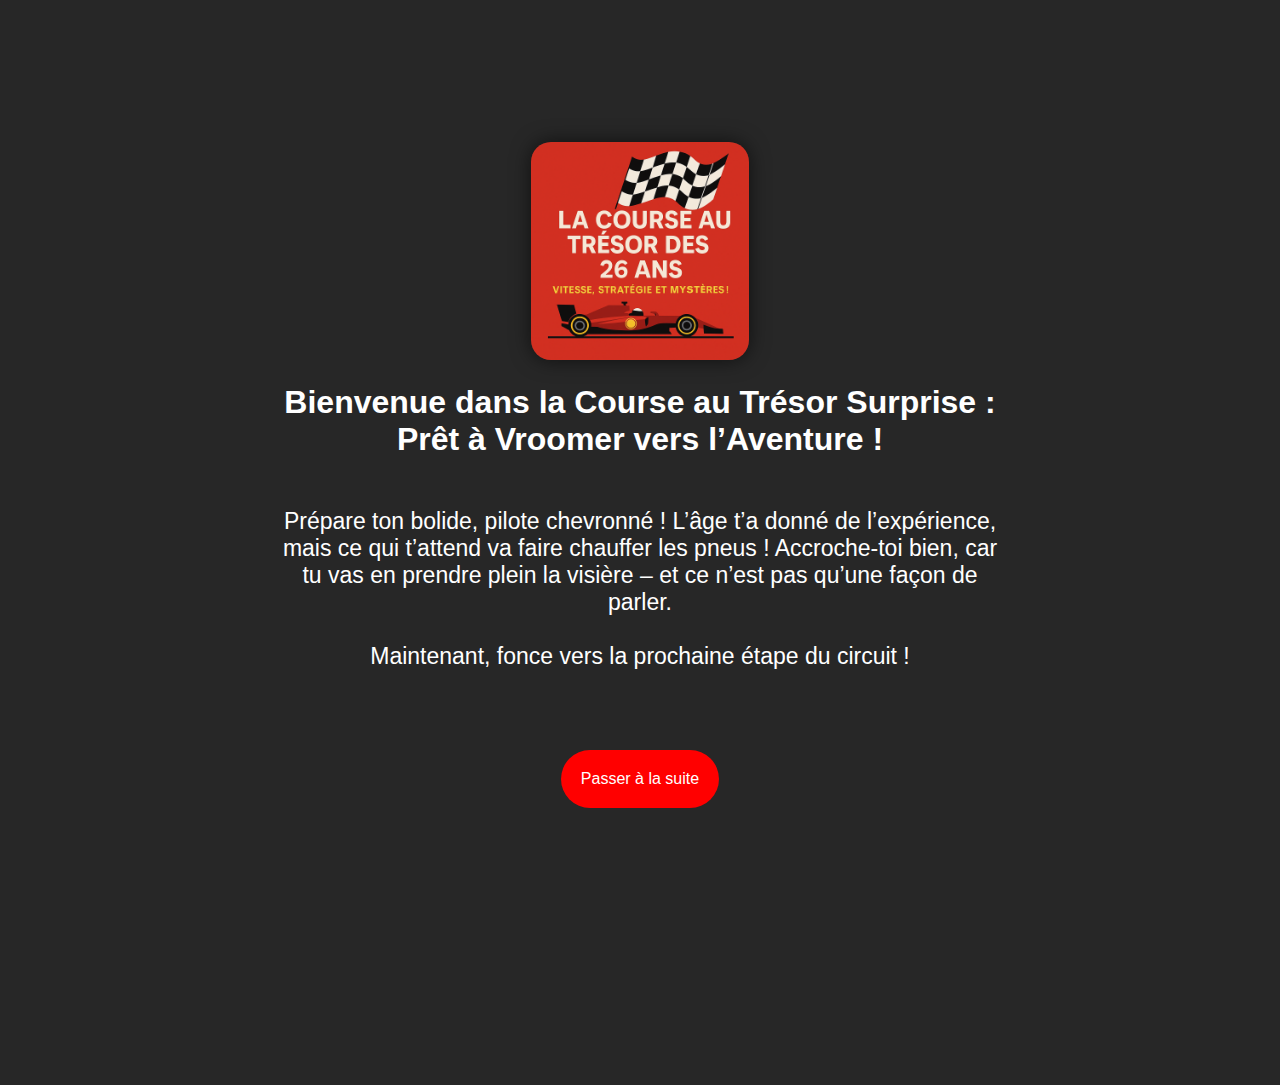
<file: index.html>
<!DOCTYPE html>
<html>
<head>
	<title>Chasse au trésor</title>
	<meta charset="utf-8">
	<style>
		body {
			background-color: grey;
			color: white;
			text-align: center;
			font-family: Arial, Helvetica, sans-serif;
		}

		a {
			background-color: red;
			padding: 20px;
			color: white;
			text-decoration: none;
			border-radius: 44px;
			display: inline-block;
			margin-top: 30px;
		}

		p {
			font-size: 23px;
			margin: 50px 0;
		}

		h1 {
			font-size: 32px;
			margin-top: 20px;
		}

		img {
			max-width: 30%;
			height: auto;
			border-radius: 20px;
    margin-top: -135px;
			box-shadow: 0 0 20px rgba(0,0,0,0.6);
		}

		#hidden-div {
			display: none;
		}
	</style>

	<link rel="stylesheet" href="chasse.css">
</head>
<body>

	<!-- Image Formule 1 -->
	<img src="f1-tem-annive.png" alt="Image F1 - Chasse au Trésor">

	<h1>Bienvenue dans la Course au Trésor Surprise : Prêt à Vroomer vers l’Aventure !</h1>

	<p>
		Prépare ton bolide, pilote chevronné ! L’âge t’a donné de l’expérience, mais ce qui t’attend va faire chauffer les pneus !
		Accroche-toi bien, car tu vas en prendre plein la visière – et ce n’est pas qu’une façon de parler. 
		<br><br>
		Maintenant, fonce vers la prochaine étape du circuit !
	</p>

	<a href="chasse1.html">Passer à la suite</a>

	<script>
		function checkCode() {
			var inputCode = document.getElementById("code").value;
			if (inputCode === "326") {
				document.getElementById("hidden-div").style.display = "block";
			} else {
				alert("Code incorrect, veuillez réessayer.");
			}
		}
	</script>
	
	<script src="chasse.js"></script>
</body>
</html>
</file>
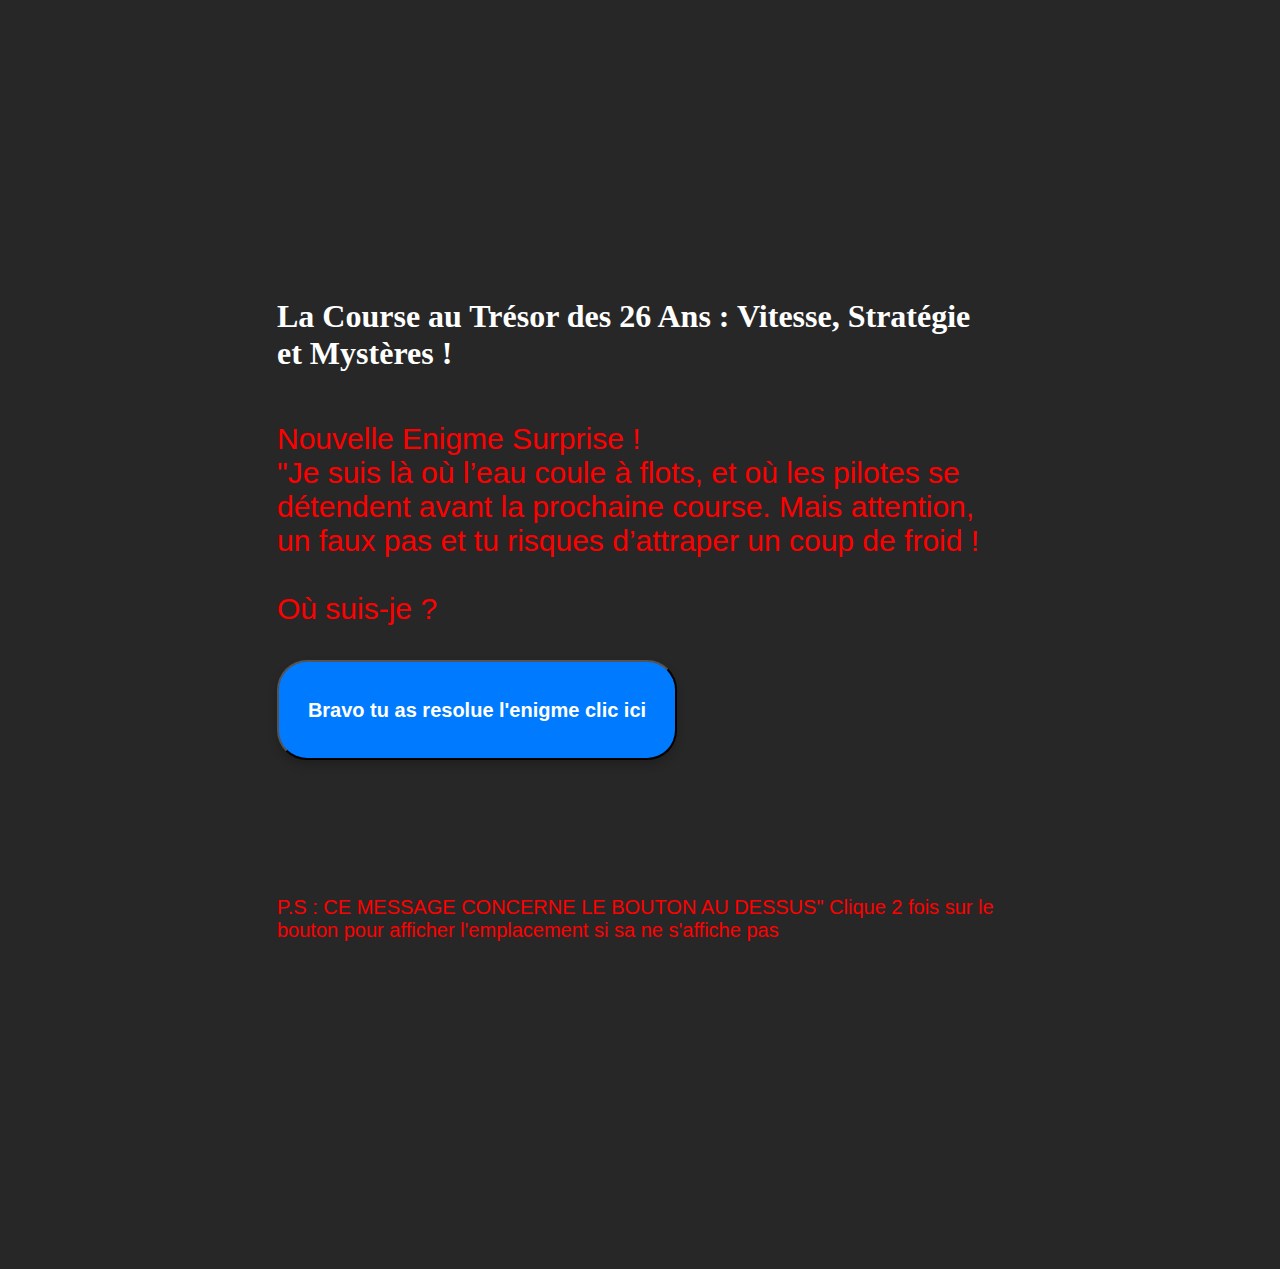
<file: chasse-END.html>
<!DOCTYPE html>
<html>
<head>
	<title>Chasse au trésor</title>
	<meta charset="utf-8">
	<style>
		#hidden-div {
			display: none;
		}


		

	.button {
		display: inline-block;
		background-color: #007bff;
		color: white;
		border-radius: 30px;
		padding: 10px 20px;
		font-size: 20px;
		font-weight: bold;
		text-align: center;
		cursor: pointer;
		box-shadow: 0 5px 10px rgba(0, 0, 0, 0.2);
		transition: all 0.3s ease-in-out;
		height: 100px;
	width: 400px;
	}

	.button:hover {
		background-color: #0062cc;
		box-shadow: 0 8px 15px rgba(0, 0, 0, 0.3);
		transform: translateY(-2px);
		
	}

	.hidden-div {
		display: none;
		background-color: lightblue;
		padding: 20px;
		margin-top: 20px;
		text-align: center;
		font-size: 24px;
		font-weight: bold;
	}

	.augm{

font-size: 20px;
color: red;

		}
</style>


<link rel="stylesheet" href="chasse.css">

</head>
<body>
	<h1>La Course au Trésor des 26 Ans : Vitesse, Stratégie et Mystères !</h1>

	<p class="fin-chasse">Nouvelle Enigme Surprise ! <br>
		"Je suis là où l’eau coule à flots, et où les pilotes se détendent avant la prochaine course. Mais attention, un faux pas et tu risques d’attraper un coup de froid ! 
		<br><br>
		Où suis-je ?
<br><br>



<button class="button" onclick="showDiv()">Bravo tu as resolue l'enigme clic ici </button>
<div class="hidden-div" id="hidden-div">Je t’aime à toute vitesse, plus fort que le rugissement d’un moteur en pleine accélération. Tu es ma ligne d'arrivée, mon grand prix de chaque jour.</div> <br><br>
<p class="augm">P.S : CE MESSAGE CONCERNE LE BOUTON AU DESSUS" Clique 2 fois sur le bouton pour afficher l'emplacement si sa ne s'affiche pas </p> 
</p>

 


<script>
	function showDiv() {
		var div = document.getElementById("hidden-div");
		if (div.style.display === "none") {
			div.style.display = "block";
		} else {
			div.style.display = "none";
		}
	}
</script>

</body>
</html>
</file>
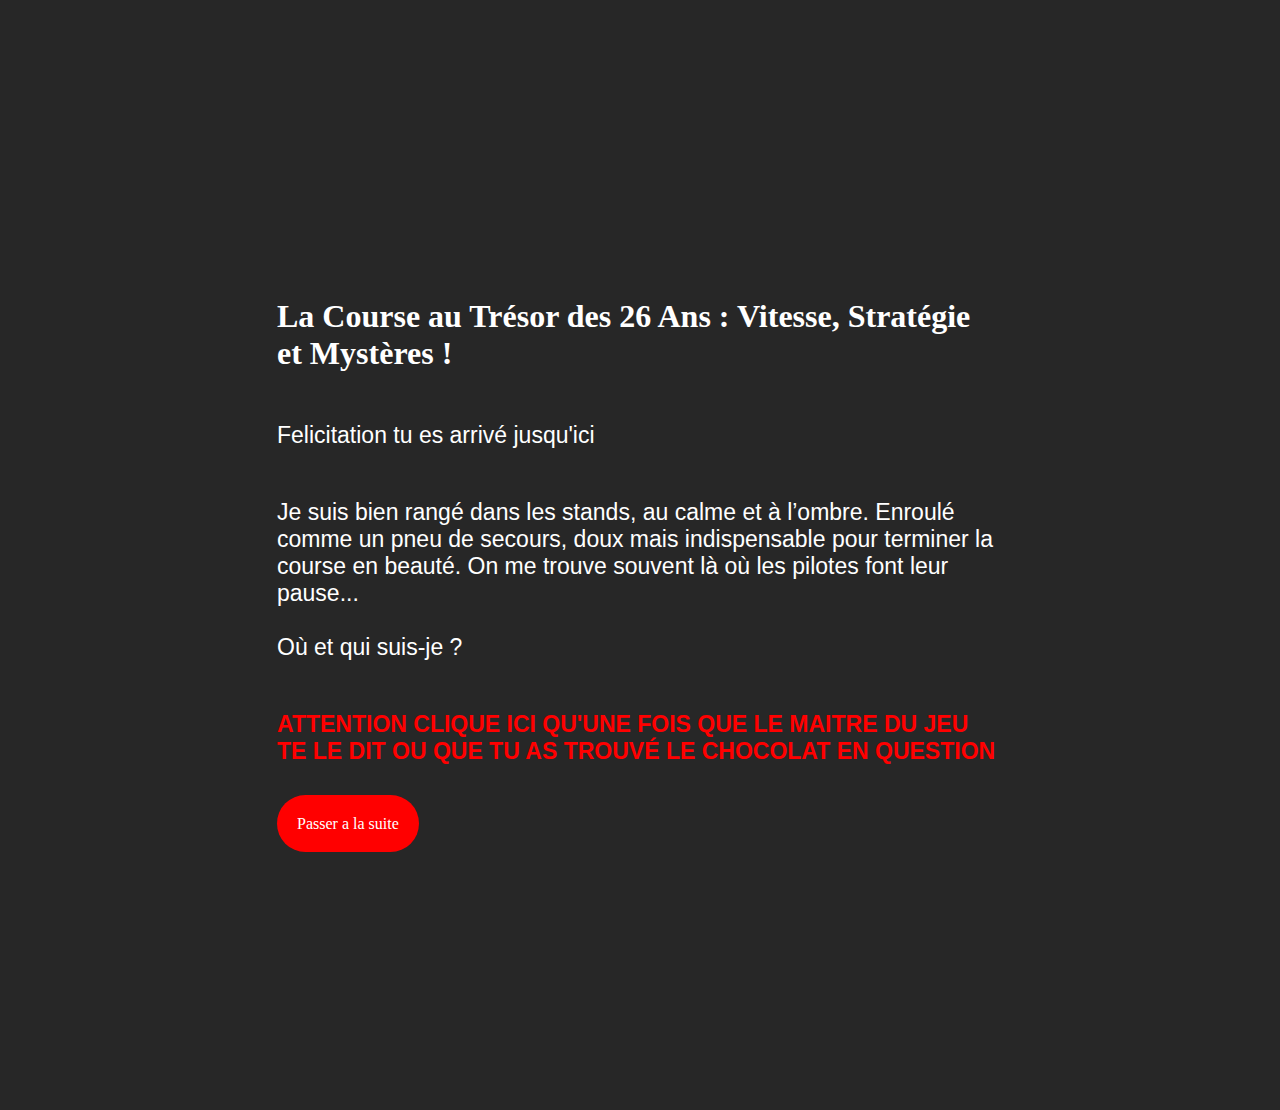
<file: chasse1.html>
<!DOCTYPE html>
<html>
<head>
	<title>Chasse au trésor</title>
	<meta charset="utf-8">
	<style>
		#hidden-div {
			display: none;
		}
	</style>

<link rel="stylesheet" href="chasse.css">

</head>
<body>
		<h1>La Course au Trésor des 26 Ans : Vitesse, Stratégie et Mystères !</h1>

	<p>Felicitation tu es arrivé jusqu'ici <br>
	
		<p>Je suis bien rangé dans les stands, au calme et à l’ombre. Enroulé comme un pneu de secours, doux mais indispensable pour terminer la course en beauté. On me trouve souvent là où les pilotes font leur pause...  <br> <br>
			Où et qui suis-je ?</p>	
	</p>


<p class="warning">ATTENTION CLIQUE ICI QU'UNE FOIS QUE LE MAITRE DU JEU TE LE DIT OU QUE TU AS TROUVÉ LE CHOCOLAT EN QUESTION </p>
	<a href="chasse2.html">Passer a la suite</a>
 
</body>
</html>
</file>
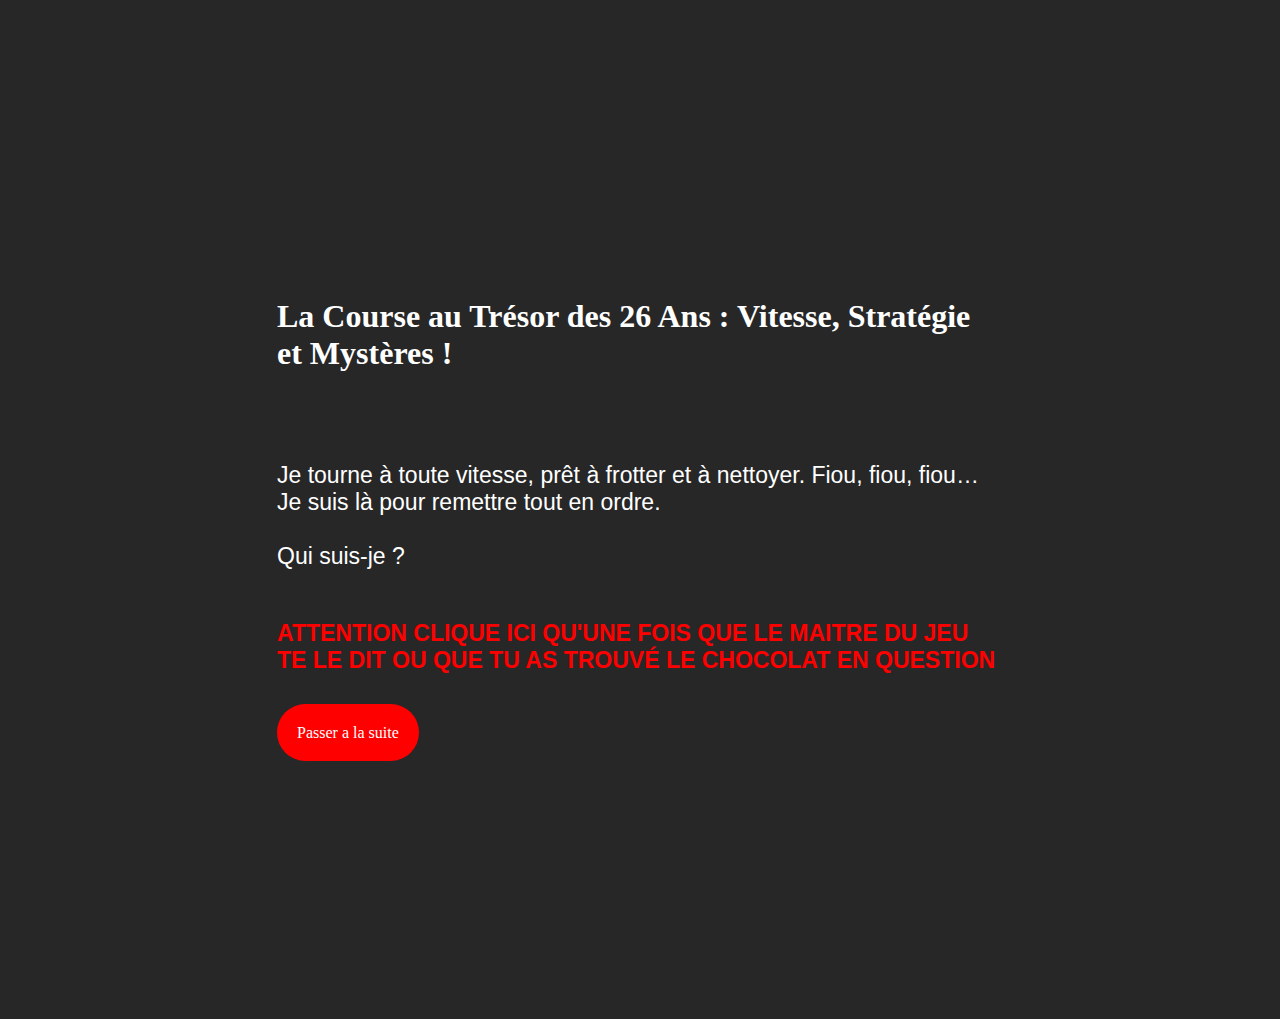
<file: chasse10.html>
<!DOCTYPE html>
<html>
<head>
	<title>Chasse au trésor</title>
	<meta charset="utf-8">
	<style>
		#hidden-div {
			display: none;
		}
	</style>

<link rel="stylesheet" href="chasse.css">

</head>
<body>
		<h1>La Course au Trésor des 26 Ans : Vitesse, Stratégie et Mystères !</h1>

<br>
 
 
		<p> 	  	Je tourne à toute vitesse, prêt à frotter et à nettoyer. Fiou, fiou, fiou… Je suis là pour remettre tout en ordre.
			
			<br><br>
			Qui suis-je ? </p>
 
 

		<p class="warning">ATTENTION CLIQUE ICI QU'UNE FOIS QUE LE MAITRE DU JEU TE LE DIT OU QUE TU AS TROUVÉ LE CHOCOLAT EN QUESTION </p>
		<a href="chasse11.html">Passer a la suite</a>
		 
		  


</body>
</html>
</file>
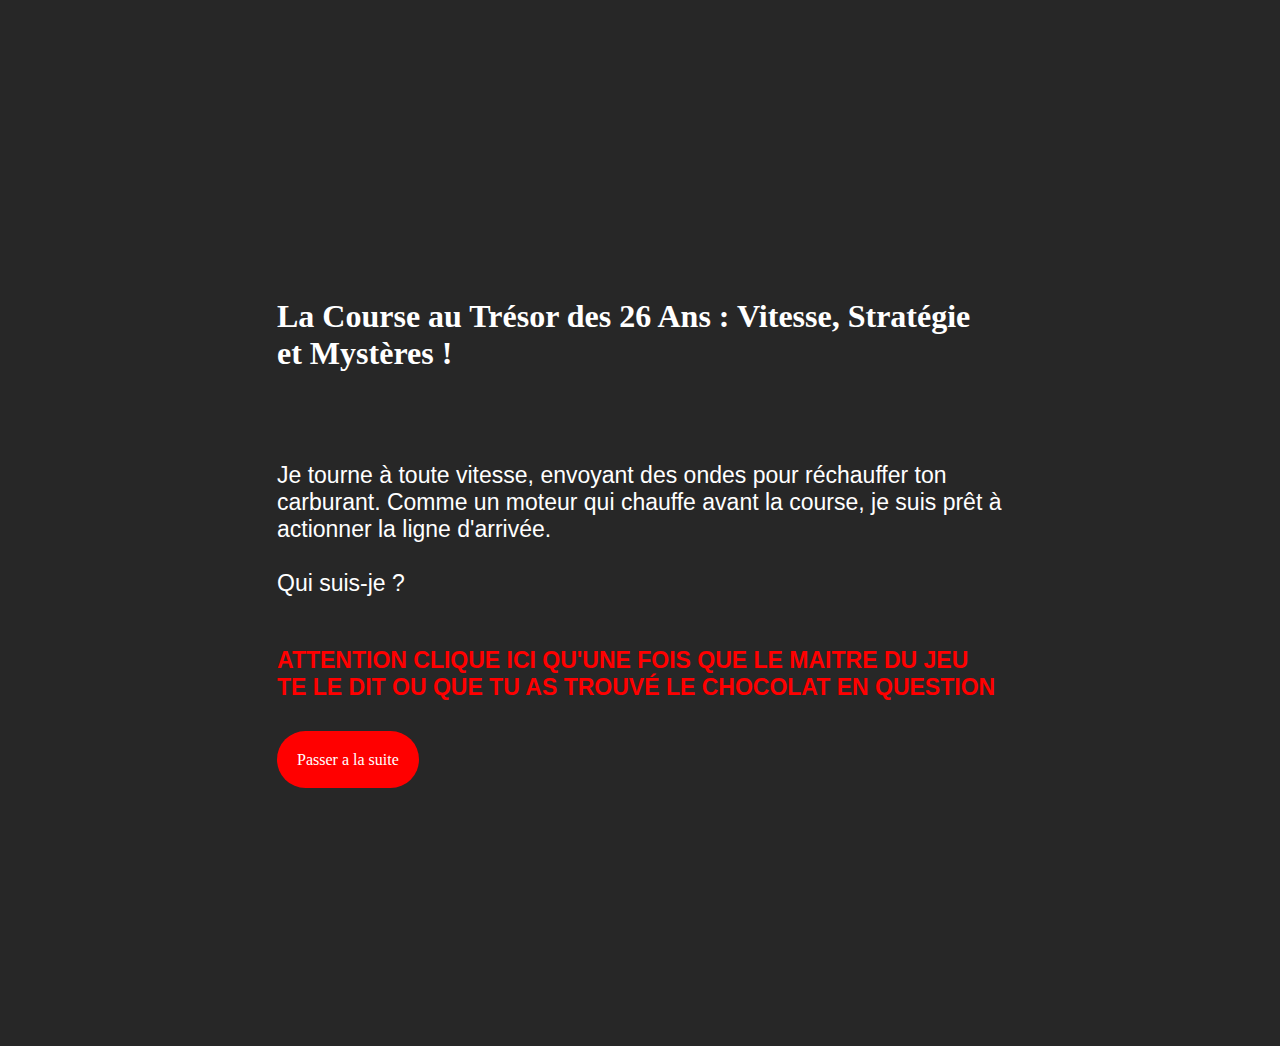
<file: chasse11.html>
<!DOCTYPE html>
<html>
<head>
	<title>Chasse au trésor</title>
	<meta charset="utf-8">
	<style>
		#hidden-div {
			display: none;
		}
	</style>

<link rel="stylesheet" href="chasse.css">

</head>
<body>
	<h1>La Course au Trésor des 26 Ans : Vitesse, Stratégie et Mystères !</h1>
<br>
 
 
		<p> 	 Je tourne à toute vitesse, envoyant des ondes pour réchauffer ton carburant. Comme un moteur qui chauffe avant la course, je suis prêt à actionner la ligne d'arrivée.  
			<br><br>
			Qui suis-je ?</p>
 
 

		<p class="warning">ATTENTION CLIQUE ICI QU'UNE FOIS QUE LE MAITRE DU JEU TE LE DIT OU QUE TU AS TROUVÉ LE CHOCOLAT EN QUESTION </p>
		<a href="chasse12.html">Passer a la suite</a>
		 
		  


</body>
</html>
</file>
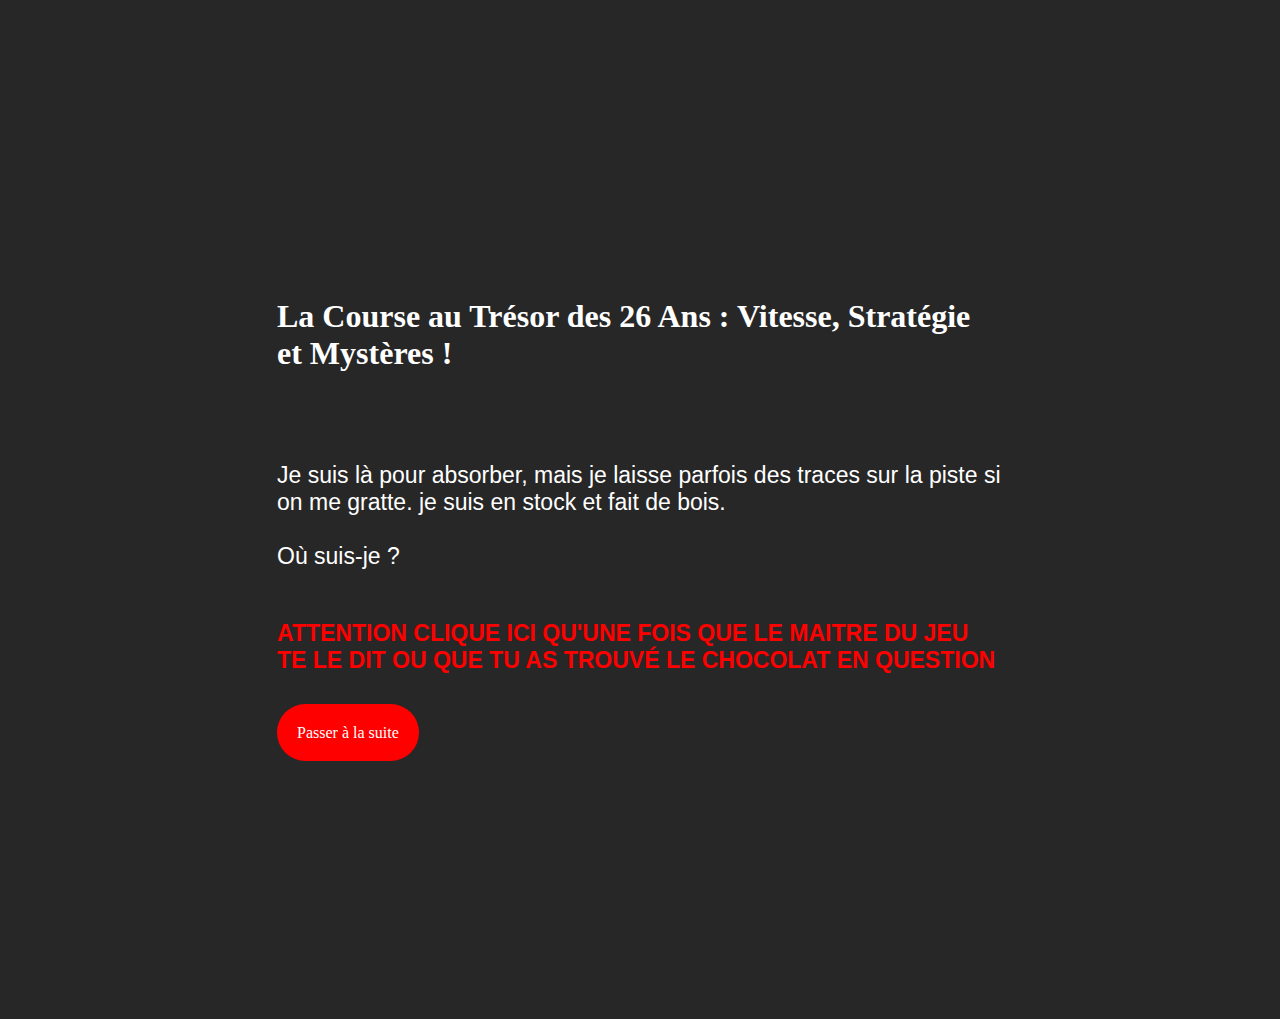
<file: chasse12.html>
<!DOCTYPE html>
<html>
<head>
	<title>Chasse au trésor</title>
	<meta charset="utf-8">
	<style>
		#hidden-div {
			display: none;
		}
	</style>

<link rel="stylesheet" href="chasse.css">

</head>
<body>
	<h1>La Course au Trésor des 26 Ans : Vitesse, Stratégie et Mystères !</h1>
<br>
 
 
		<p>   	Je suis là pour absorber, mais je laisse parfois des traces sur la piste si on me gratte. je suis en stock et fait de bois.
			<br><br>
			Où suis-je ? </p>
 
 

		<p class="warning">ATTENTION CLIQUE ICI QU'UNE FOIS QUE LE MAITRE DU JEU TE LE DIT OU QUE TU AS TROUVÉ LE CHOCOLAT EN QUESTION </p>
		<a href="chasse-END.html">Passer à la suite</a>
		 
		  


</body>
</html>
</file>
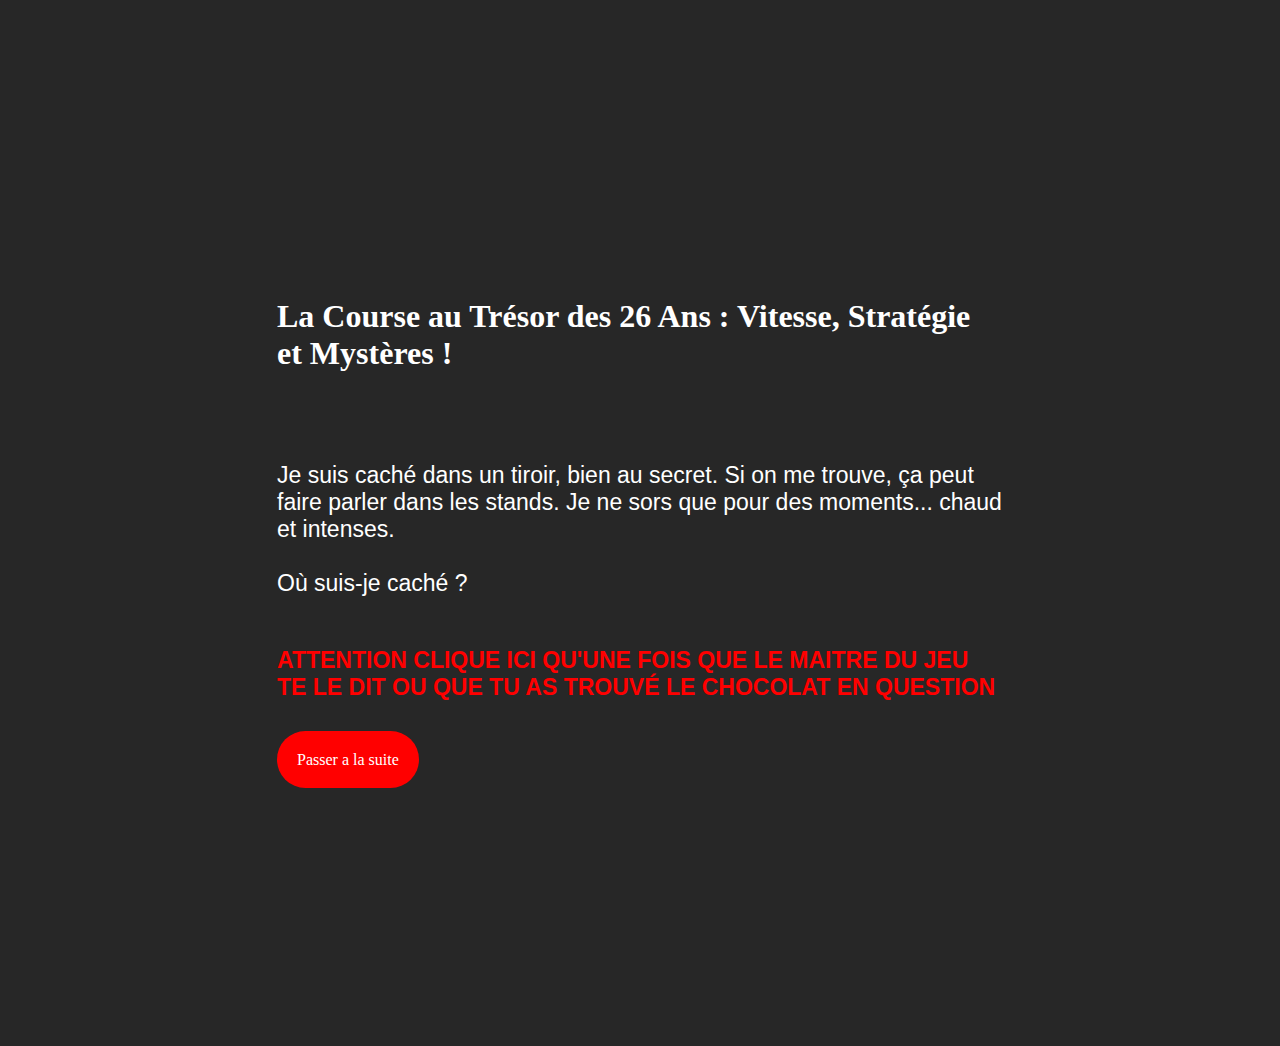
<file: chasse2.html>
<!DOCTYPE html>
<html>
<head>
	<title>Chasse au trésor</title>
	<meta charset="utf-8">
	<style>
		#hidden-div {
			display: none;
		}
	</style>

<link rel="stylesheet" href="chasse.css">

</head>
<body>
		<h1>La Course au Trésor des 26 Ans : Vitesse, Stratégie et Mystères !</h1>

<br>
 
 
		<p>  Je suis caché dans un tiroir, bien au secret. Si on me trouve, ça peut faire parler dans les stands. Je ne sors que pour des moments... chaud et intenses. <br><br>

 			
			Où suis-je caché ? </p>

		<p class="warning">ATTENTION CLIQUE ICI QU'UNE FOIS QUE LE MAITRE DU JEU TE LE DIT OU QUE TU AS TROUVÉ LE CHOCOLAT EN QUESTION </p>
		<a href="chasse3.html">Passer a la suite</a>

 


</body>
</html>
</file>
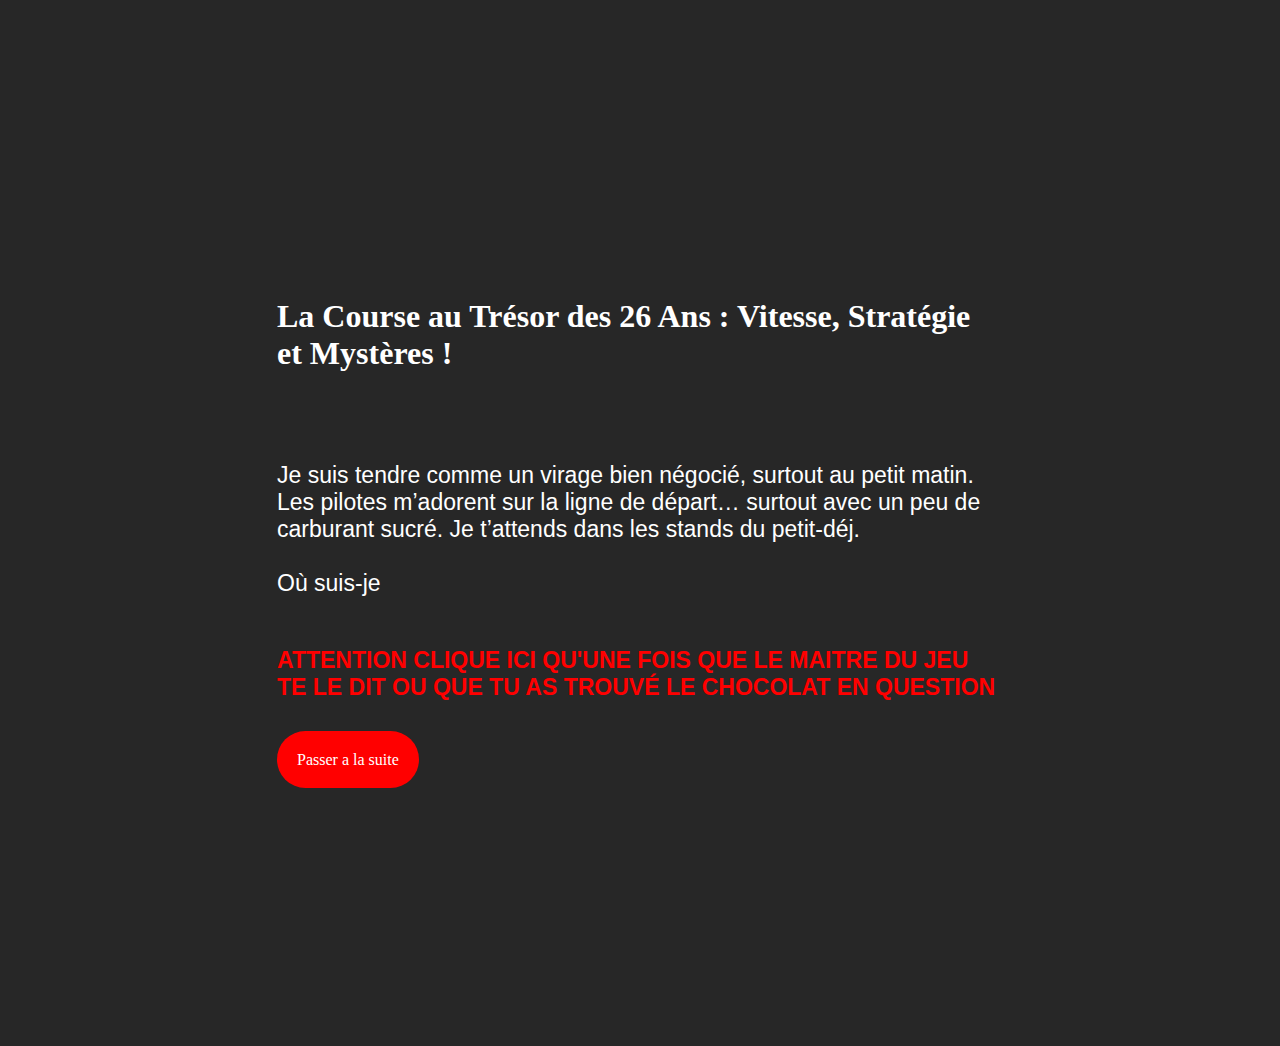
<file: chasse3.html>
<!DOCTYPE html>
<html>
<head>
	<title>Chasse au trésor</title>
	<meta charset="utf-8">
	<style>
		#hidden-div {
			display: none;
		}
	</style>

<link rel="stylesheet" href="chasse.css">

</head>
<body>
		<h1>La Course au Trésor des 26 Ans : Vitesse, Stratégie et Mystères !</h1>

<br>
 
 
		<p>   Je suis tendre comme un virage bien négocié, surtout au petit matin. Les pilotes m’adorent sur la ligne de départ… surtout avec un peu de carburant sucré. Je t’attends dans les stands du petit-déj. 
			<br> <br>
			Où suis-je   </p>

	 

		<p class="warning">ATTENTION CLIQUE ICI QU'UNE FOIS QUE LE MAITRE DU JEU TE LE DIT OU QUE TU AS TROUVÉ LE CHOCOLAT EN QUESTION </p>
		<a href="chasse4.html">Passer a la suite</a>
		 
		  


</body>
</html>
</file>
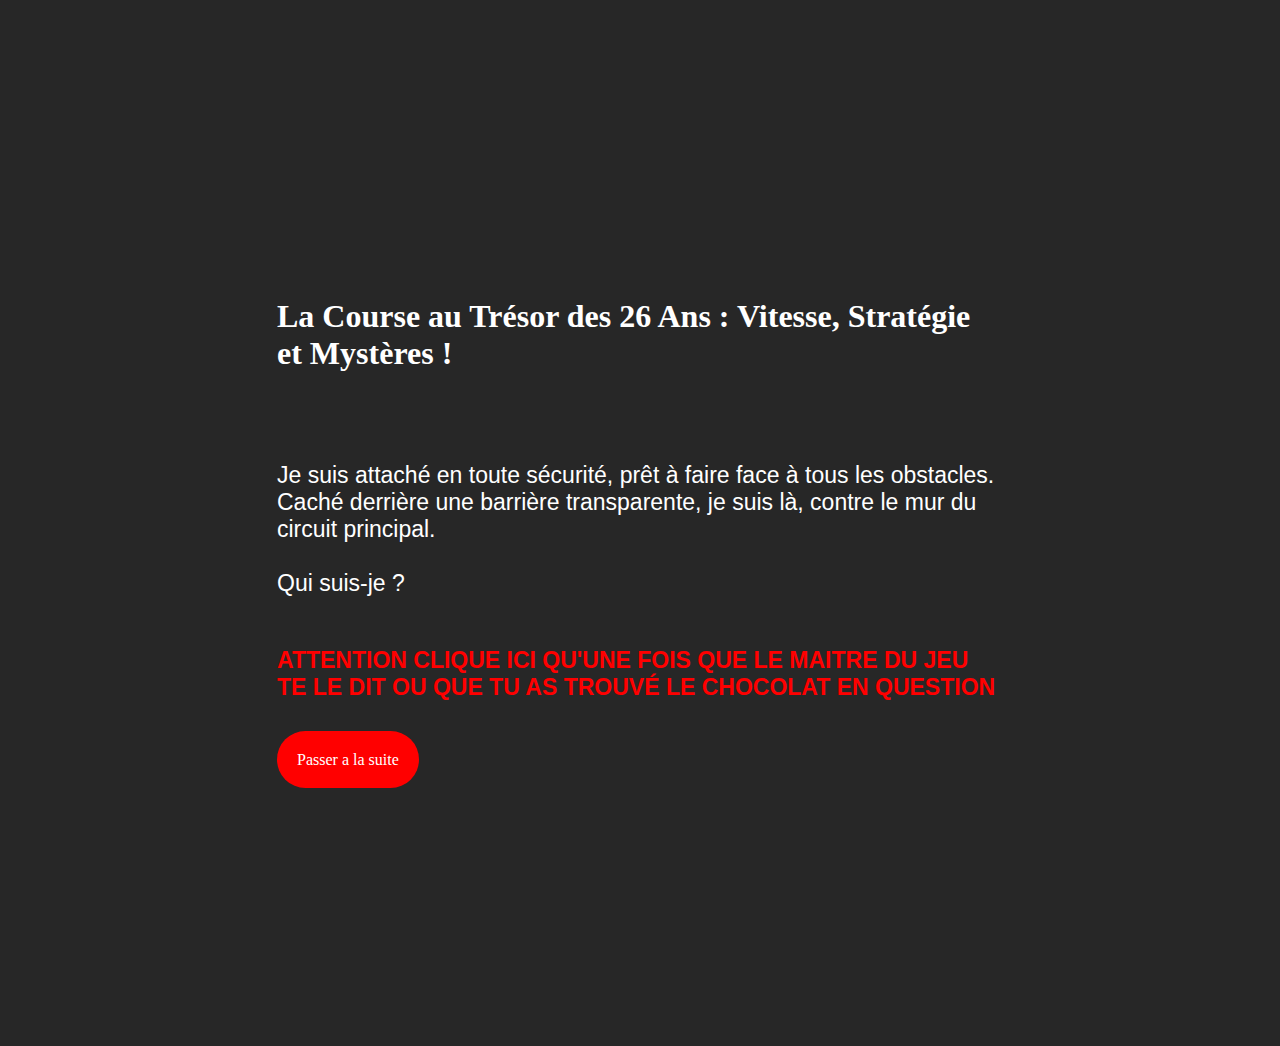
<file: chasse4.html>
<!DOCTYPE html>
<html>
<head>
	<title>Chasse au trésor</title>
	<meta charset="utf-8">
	<style>
		#hidden-div {
			display: none;
		}
	</style>

<link rel="stylesheet" href="chasse.css">

</head>
<body>
		<h1>La Course au Trésor des 26 Ans : Vitesse, Stratégie et Mystères !</h1>

<br>
 
 
		<p>   Je suis attaché en toute sécurité, prêt à faire face à tous les obstacles. Caché derrière une barrière transparente, je suis là, contre le mur du circuit principal. 
			<br> <br>
			Qui suis-je ?  </p>

	 

		<p class="warning">ATTENTION CLIQUE ICI QU'UNE FOIS QUE LE MAITRE DU JEU TE LE DIT OU QUE TU AS TROUVÉ LE CHOCOLAT EN QUESTION </p>
		<a href="chasse5.html">Passer a la suite</a>
		 
		  


</body>
</html>
</file>
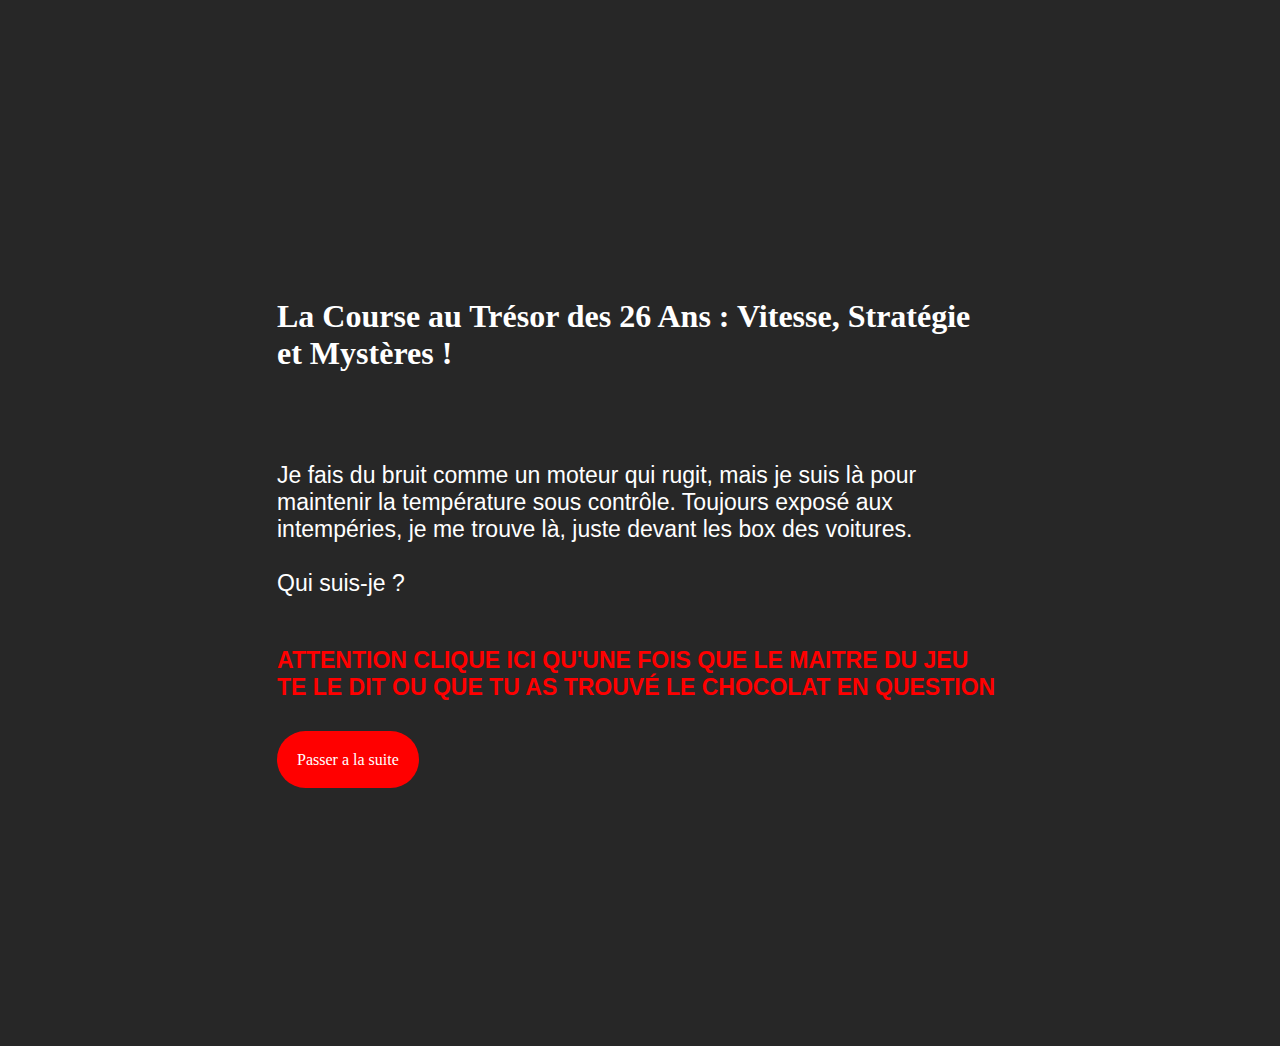
<file: chasse5.html>
<!DOCTYPE html>
<html>
<head>
	<title>Chasse au trésor</title>
	<meta charset="utf-8">
	<style>
		#hidden-div {
			display: none;
		}
	</style>

<link rel="stylesheet" href="chasse.css">

</head>
<body>
		<h1>La Course au Trésor des 26 Ans : Vitesse, Stratégie et Mystères !</h1>

<br>
 
 
		<p>    	Je fais du bruit comme un moteur qui rugit, mais je suis là pour maintenir la température sous contrôle. Toujours exposé aux intempéries, je me trouve là, juste devant les box des voitures.
			
			<br> <br>

			Qui suis-je ?   </p>
 
 

		<p class="warning">ATTENTION CLIQUE ICI QU'UNE FOIS QUE LE MAITRE DU JEU TE LE DIT OU QUE TU AS TROUVÉ LE CHOCOLAT EN QUESTION </p>
		<a href="chasse6.html">Passer a la suite</a>
		 
		  


</body>
</html>
</file>
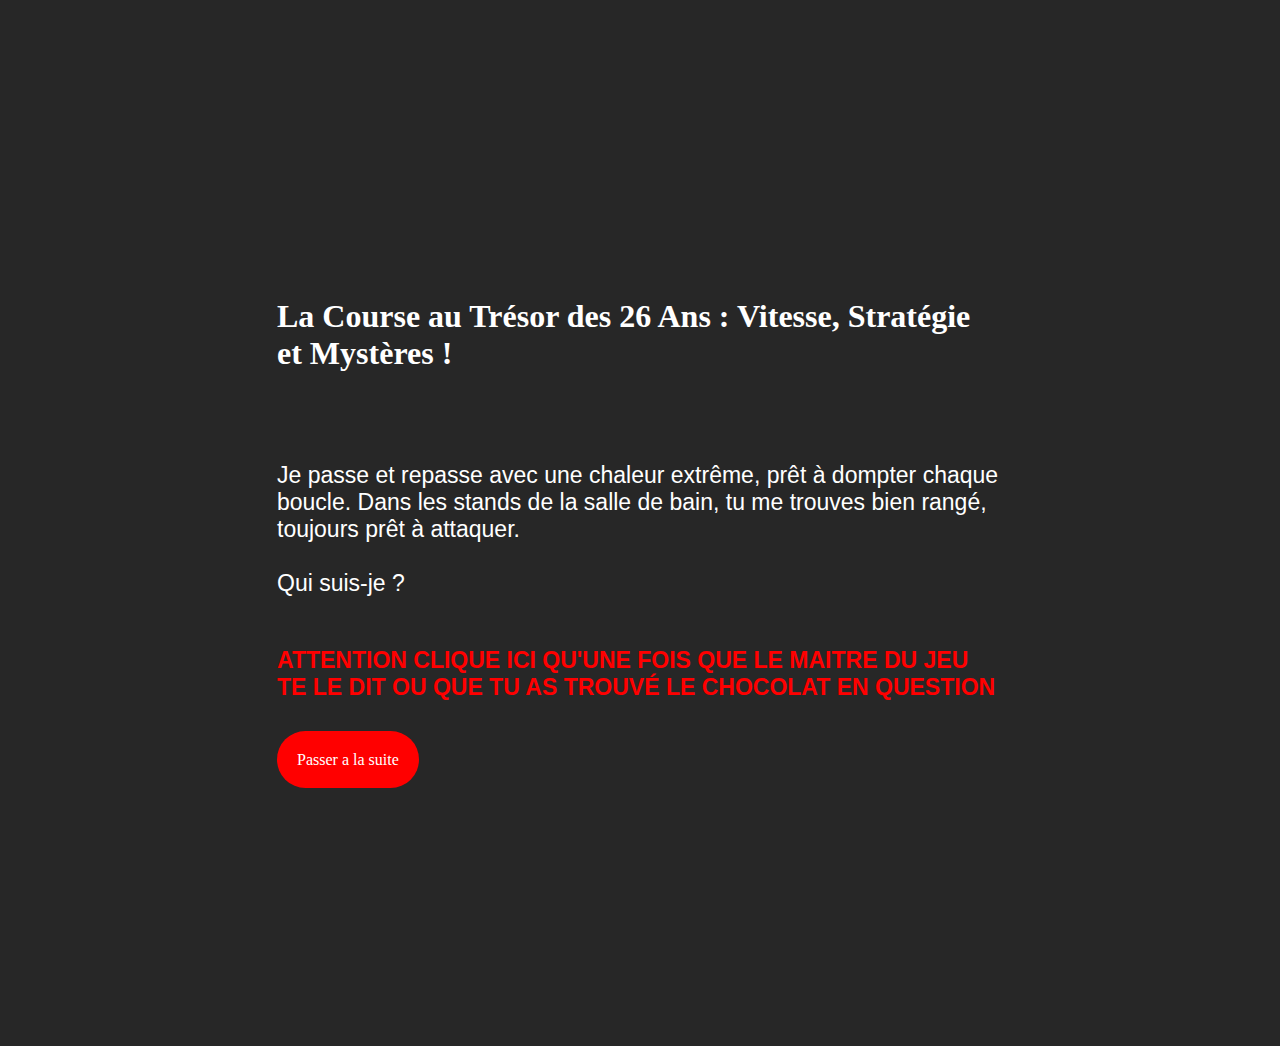
<file: chasse6.html>
<!DOCTYPE html>
<html>
<head>
	<title>Chasse au trésor</title>
	<meta charset="utf-8">
	<style>
		#hidden-div {
			display: none;
		}
	</style>

<link rel="stylesheet" href="chasse.css">

</head>
<body>
		<h1>La Course au Trésor des 26 Ans : Vitesse, Stratégie et Mystères !</h1>

<br>
 
 
		<p> Je passe et repasse avec une chaleur extrême, prêt à dompter chaque boucle. Dans les stands de la salle de bain, tu me trouves bien rangé, toujours prêt à attaquer. 
			<br> <br>
			Qui suis-je ? </p>
 
 

		<p class="warning">ATTENTION CLIQUE ICI QU'UNE FOIS QUE LE MAITRE DU JEU TE LE DIT OU QUE TU AS TROUVÉ LE CHOCOLAT EN QUESTION </p>
		<a href="chasse7.html">Passer a la suite</a>
		 
		  


</body>
</html>
</file>
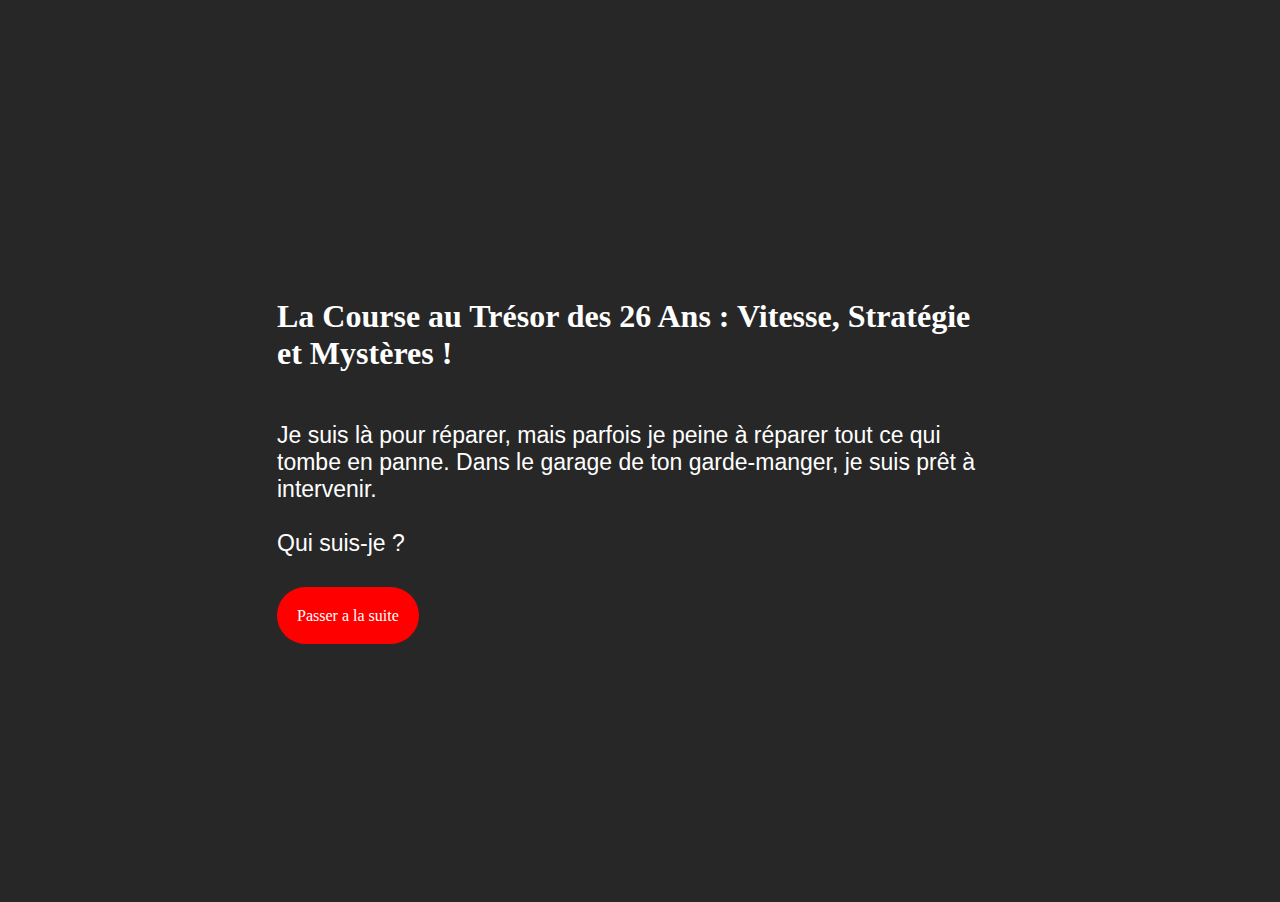
<file: chasse7.html>
<!DOCTYPE html>
<html>
<head>
	<title>Chasse au trésor</title>
	<meta charset="utf-8">
	<style>
		#hidden-div {
			display: none;
		}
	</style>

<link rel="stylesheet" href="chasse.css">

</head>
<body>
		<h1>La Course au Trésor des 26 Ans : Vitesse, Stratégie et Mystères !</h1>

 
	<p> 	Je suis là pour réparer, mais parfois je peine à réparer tout ce qui tombe en panne. Dans le garage de ton garde-manger, je suis prêt à intervenir. 
		<br> <br>
		Qui suis-je ?</p>


<a href="chasse8.html">Passer a la suite</a>
 
	</script>
</body>
</html>
</file>
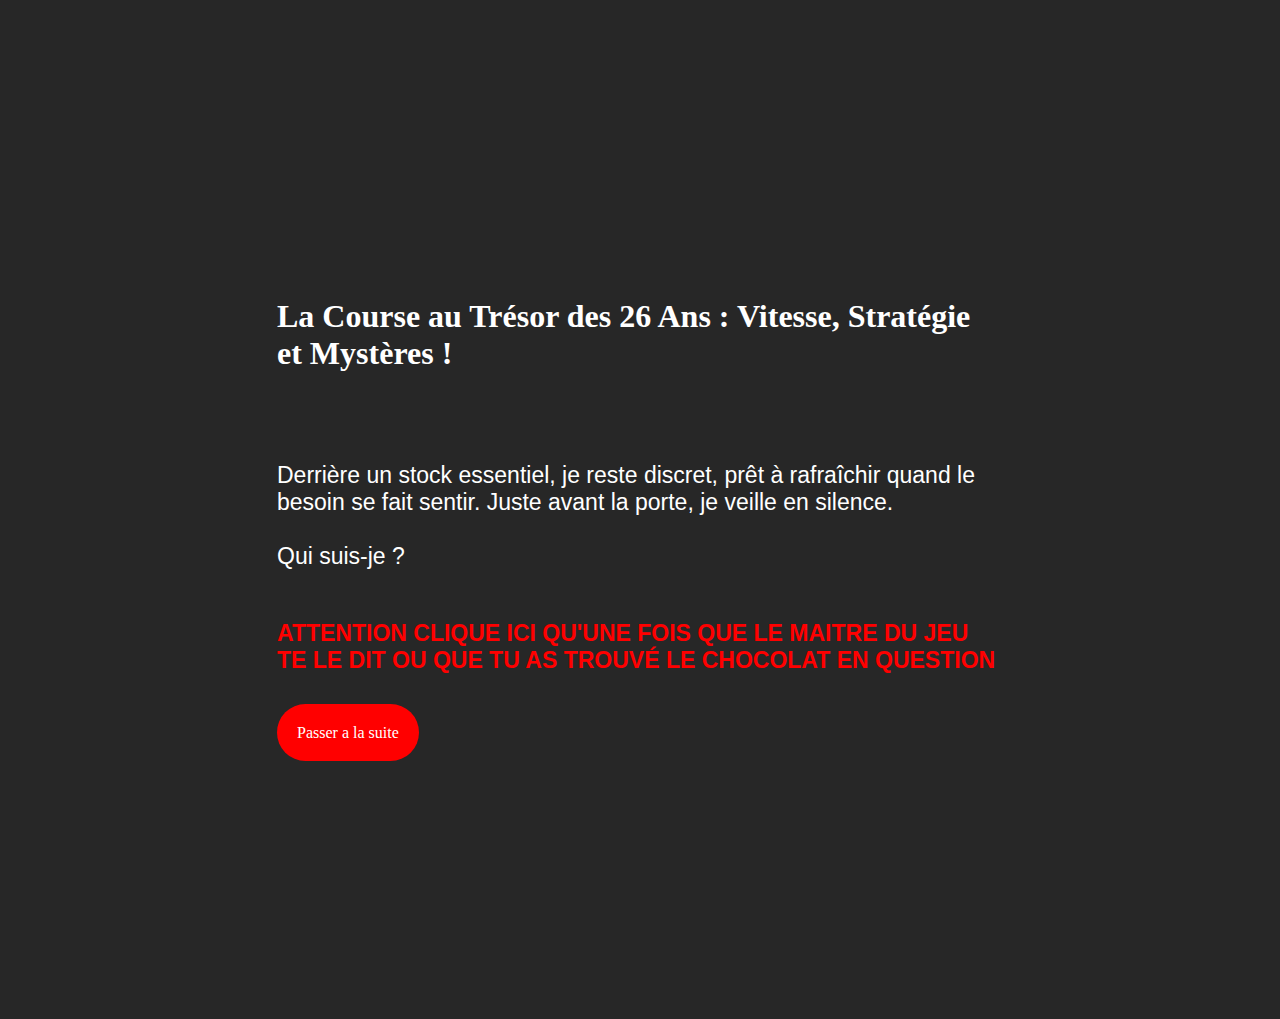
<file: chasse8.html>
<!DOCTYPE html>
<html>
<head>
	<title>Chasse au trésor</title>
	<meta charset="utf-8">
	<style>
		#hidden-div {
			display: none;
		}
	</style>

<link rel="stylesheet" href="chasse.css">

</head>
<body>
		<h1>La Course au Trésor des 26 Ans : Vitesse, Stratégie et Mystères !</h1>

<br>
 
 
		<p> 	  	Derrière un stock essentiel, je reste discret, prêt à rafraîchir quand le besoin se fait sentir. Juste avant la porte, je veille en silence. 
			<br> <br>
			Qui suis-je ?</p>
 
 

		<p class="warning">ATTENTION CLIQUE ICI QU'UNE FOIS QUE LE MAITRE DU JEU TE LE DIT OU QUE TU AS TROUVÉ LE CHOCOLAT EN QUESTION </p>
		<a href="chasse9.html">Passer a la suite</a>
		 
		  


</body>
</html>
</file>
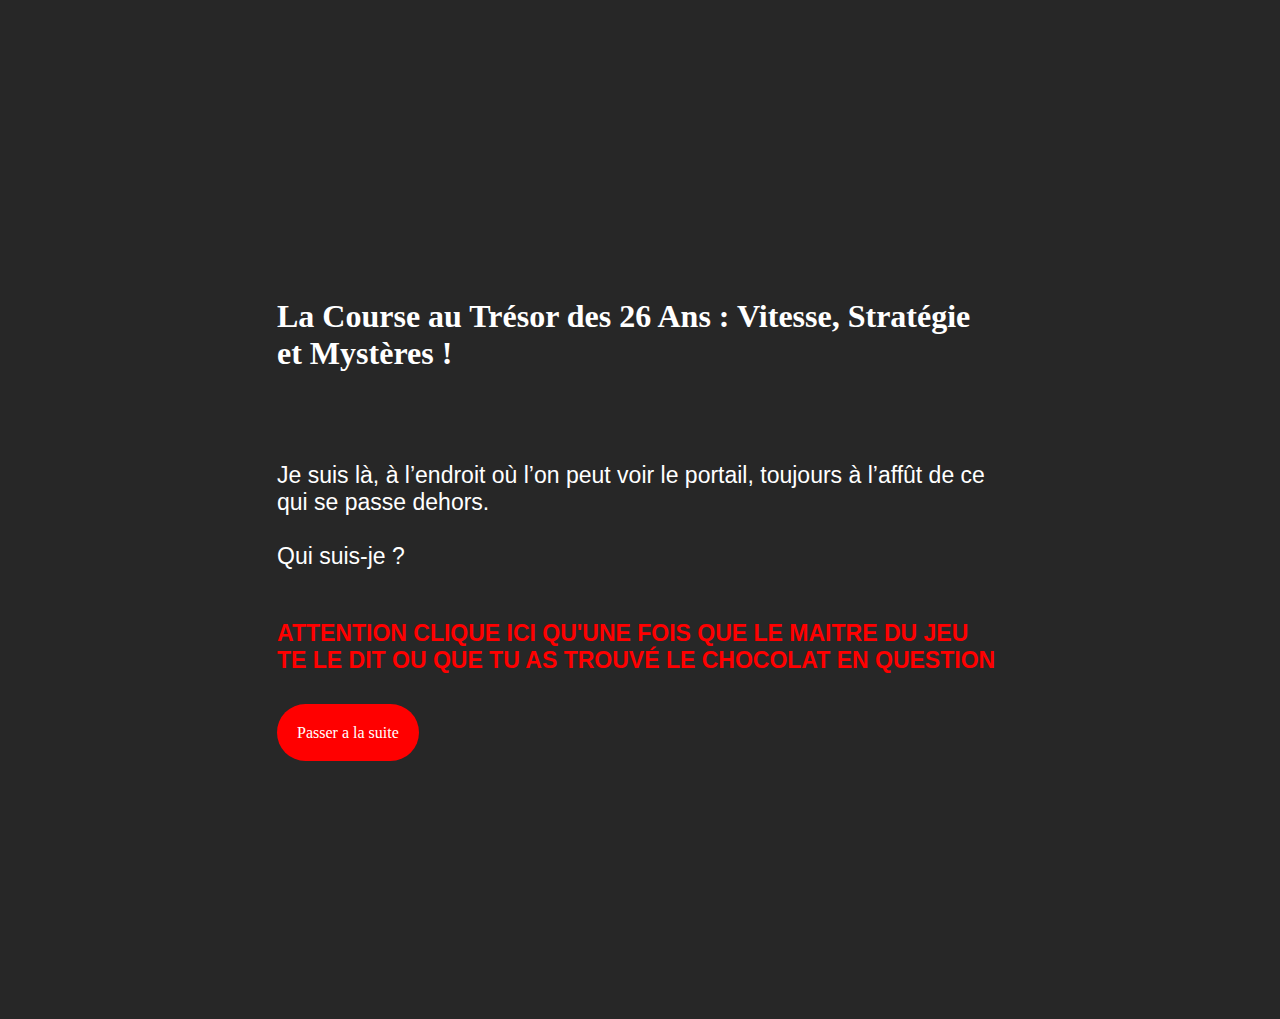
<file: chasse9.html>
<!DOCTYPE html>
<html>
<head>
	<title>Chasse au trésor</title>
	<meta charset="utf-8">
	<style>
		#hidden-div {
			display: none;
		}
	</style>

<link rel="stylesheet" href="chasse.css">

</head>
<body>
		<h1>La Course au Trésor des 26 Ans : Vitesse, Stratégie et Mystères !</h1>

<br>
 
 
		<p>   Je suis là, à l’endroit où l’on peut voir le portail, toujours à l’affût de ce qui se passe dehors. 
			<br> <br>
			Qui suis-je ? </p>
 
	 

		<p class="warning">ATTENTION CLIQUE ICI QU'UNE FOIS QUE LE MAITRE DU JEU TE LE DIT OU QUE TU AS TROUVÉ LE CHOCOLAT EN QUESTION </p>
		<a href="chasse10.html">Passer a la suite</a>
		 
		  


</body>
</html>
</file>
<file: chasse.css>
body{

    background-color: #272727;
color:white;
padding: 269px;
}



a{

background-color: red;
padding: 20px;

color: white;
text-decoration:none ;
border-radius: 44px;
}



p{

font-size: 23px;
font-family: Arial, Helvetica, sans-serif;
margin: 50px 0;
}


.taille-form{

height: 40px;
width: 200px;
font-size: 20px
}

.warning{

color: red;
font-weight: 700;

}


button{

    height: 50px;
    width: 150px;
    font-size: 22px;		
    }

#timer {
    font-size: 30px;
    font-weight: bold;
    text-align: center;
    margin-top: 20px;
}
#fin {
    display: none;
    font-size: 30px;
    font-weight: bold;
    text-align: center;
    margin-top: 20px;

}


#end-message {
    display: none;
    font-size: 30px;
    font-weight: bold;
    text-align: center;
    margin-top: 20px;
}


.bonus{

color: red;
font-size: 25px;

}


		#hidden-div {
			display: none;
			background-color: lightblue;
			padding: 20px;
			margin-top: 20px;
			text-align: center;
			font-size: 24px;
			font-weight: bold;
		}
	

        .fin-chasse{

            color: rgb(255, 0, 0);
            font-size: 30px;


        }
</file>
